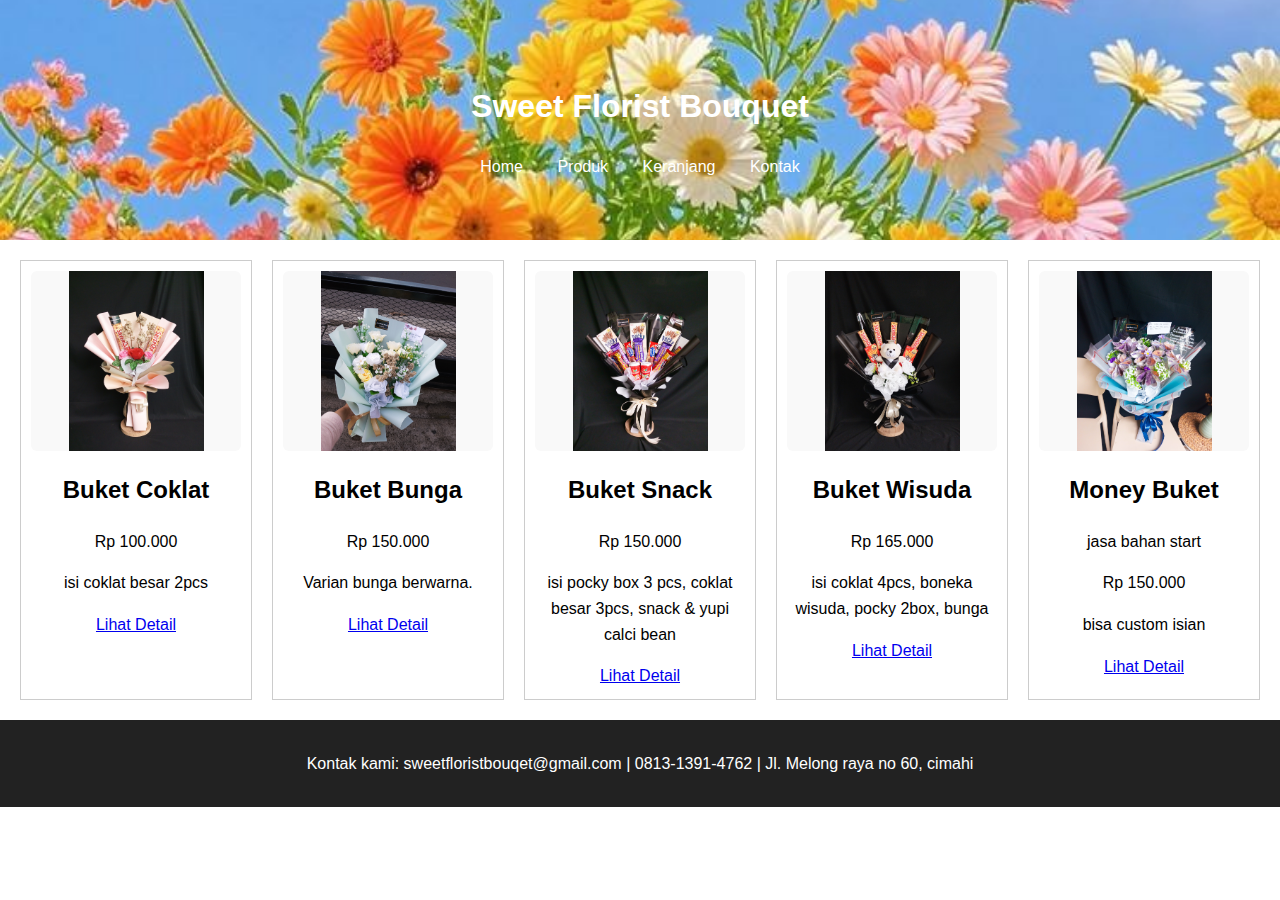
<file: [20924802]_Ecommerce_UAS/index.html>
<!DOCTYPE html>
<html lang="id">
<head>
  <meta charset="UTF-8">
  <meta name="viewport" content="width=device-width, initial-scale=1.0">
  <title>Toko Online Sederhana</title>
  <link rel="stylesheet" href="css/style.css">
</head>
<body>

  <header>
    <h1>Sweet Florist Bouquet</h1>
    <nav>
      <a href="index.html">Home</a>
      <a href="homeproduk.html">Produk</a>
      <a href="keranjang.html">Keranjang</a>
      <a href="kontak.html">Kontak</a>
    </nav>
  </header>

  <main class="produk-container">
    <div class="produk">
      <img src="image/buket coklat.jpg" alt="Produk 1">
      <h2>Buket Coklat</h2>
      <p>Rp 100.000</p>
      <p>isi coklat besar 2pcs</p>
      <a href="produk1.html">Lihat Detail</a>
    </div>
    <div class="produk">
      <img src="image/buket bunga.jpg" alt="Produk 2">
      <h2>Buket Bunga</h2>
      <p>Rp 150.000</p>
      <p>Varian bunga berwarna.</p>
      <a href="produk2.html">Lihat Detail</a>
    </div>
    <div class="produk">
      <img src="image/buket snack.jpg" alt="Produk 2">
      <h2>Buket Snack</h2>
      <p>Rp 150.000</p>
      <p>isi pocky box 3 pcs, coklat besar 3pcs, snack & yupi calci bean</p>
      <a href="produk3.html">Lihat Detail</a>
    </div>
    <div class="produk">
      <img src="image/buket wisuda.jpg" alt="Produk 2">
      <h2>Buket Wisuda</h2>
      <p>Rp 165.000</p>
      <p>isi coklat 4pcs, boneka wisuda, pocky 2box, bunga</p>
      <a href="produk4.html">Lihat Detail</a>
    </div>
    <div class="produk">
      <img src="image/money buket.jpg" alt="Produk 2">
      <h2>Money Buket</h2>
      <p>jasa bahan start</p>
      <p>Rp 150.000</p>
      <p>bisa custom isian</p>
      <a href="produk5.html">Lihat Detail</a>
    </div>
  </main>

  <footer>
    <p>Kontak kami: sweetfloristbouqet@gmail.com | 0813-1391-4762 | Jl. Melong raya no 60, cimahi</p>
  </footer>

</body>
</html>
</file>
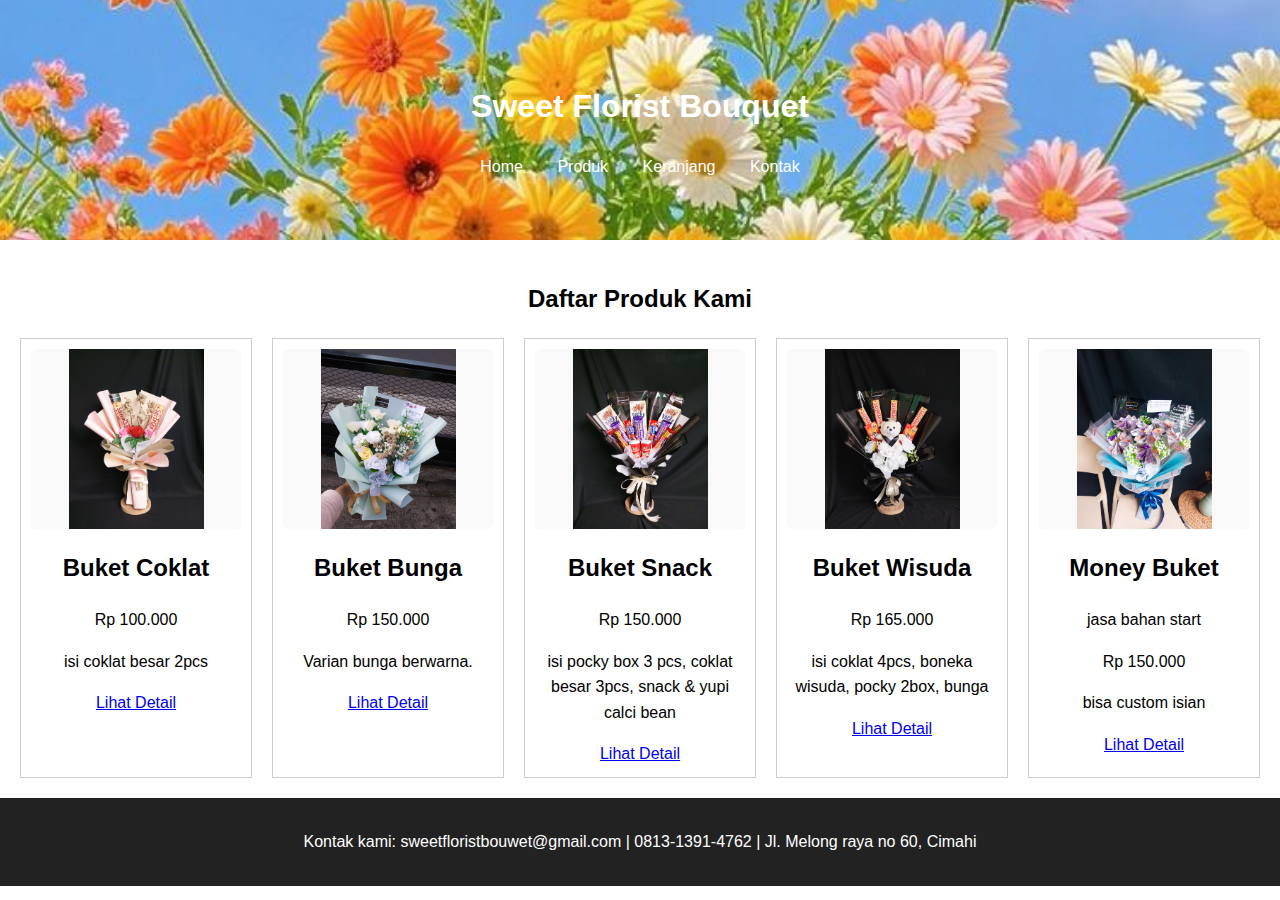
<file: [20924802]_Ecommerce_UAS/homeproduk.html>
<!DOCTYPE html>
<html lang="id">
<head>
  <meta charset="UTF-8">
  <meta name="viewport" content="width=device-width, initial-scale=1.0">
  <title>Semua Produk - Toko OnlineKu</title>
  <link rel="stylesheet" href="css/style.css">
</head>
<body>

  <header>
    <h1>Sweet Florist Bouquet</h1>
    <nav>
      <a href="index.html">Home</a>
      <a href="homeproduk.html">Produk</a>
      <a href="keranjang.html">Keranjang</a>
      <a href="kontak.html">Kontak</a>
    </nav>
  </header>

  <main>
    <h2 style="text-align:center;">Daftar Produk Kami</h2>
    <div class="produk-container">

      <div class="produk">
        <img src="image/buket coklat.jpg" alt="Produk 1">
        <h2>Buket Coklat</h2>
        <p>Rp 100.000</p>
        <p>isi coklat besar 2pcs</p>
        <a href="produk1.html">Lihat Detail</a>
      </div>
      <div class="produk">
        <img src="image/buket bunga.jpg" alt="Produk 2">
        <h2>Buket Bunga</h2>
        <p>Rp 150.000</p>
        <p>Varian bunga berwarna.</p>
        <a href="produk2.html">Lihat Detail</a>
      </div>
      <div class="produk">
        <img src="image/buket snack.jpg" alt="Produk 2">
        <h2>Buket Snack</h2>
        <p>Rp 150.000</p>
        <p>isi pocky box 3 pcs, coklat besar 3pcs, snack & yupi calci bean</p>
        <a href="produk3.html">Lihat Detail</a>
      </div>
      <div class="produk">
        <img src="image/buket wisuda.jpg" alt="Produk 2">
        <h2>Buket Wisuda</h2>
        <p>Rp 165.000</p>
        <p>isi coklat 4pcs, boneka wisuda, pocky 2box, bunga</p>
        <a href="produk4.html">Lihat Detail</a>
      </div>
      <div class="produk">
        <img src="image/money buket.jpg" alt="Produk 2">
        <h2>Money Buket</h2>
        <p>jasa bahan start</p>
        <p>Rp 150.000</p>
        <p>bisa custom isian</p>
        <a href="produk5.html">Lihat Detail</a>
      </div>
    </div>
  </main>

  <footer>
    <p>Kontak kami: sweetfloristbouwet@gmail.com | 0813-1391-4762 | Jl. Melong raya no 60, Cimahi</p>
  </footer>

</body>
</html>
</file>
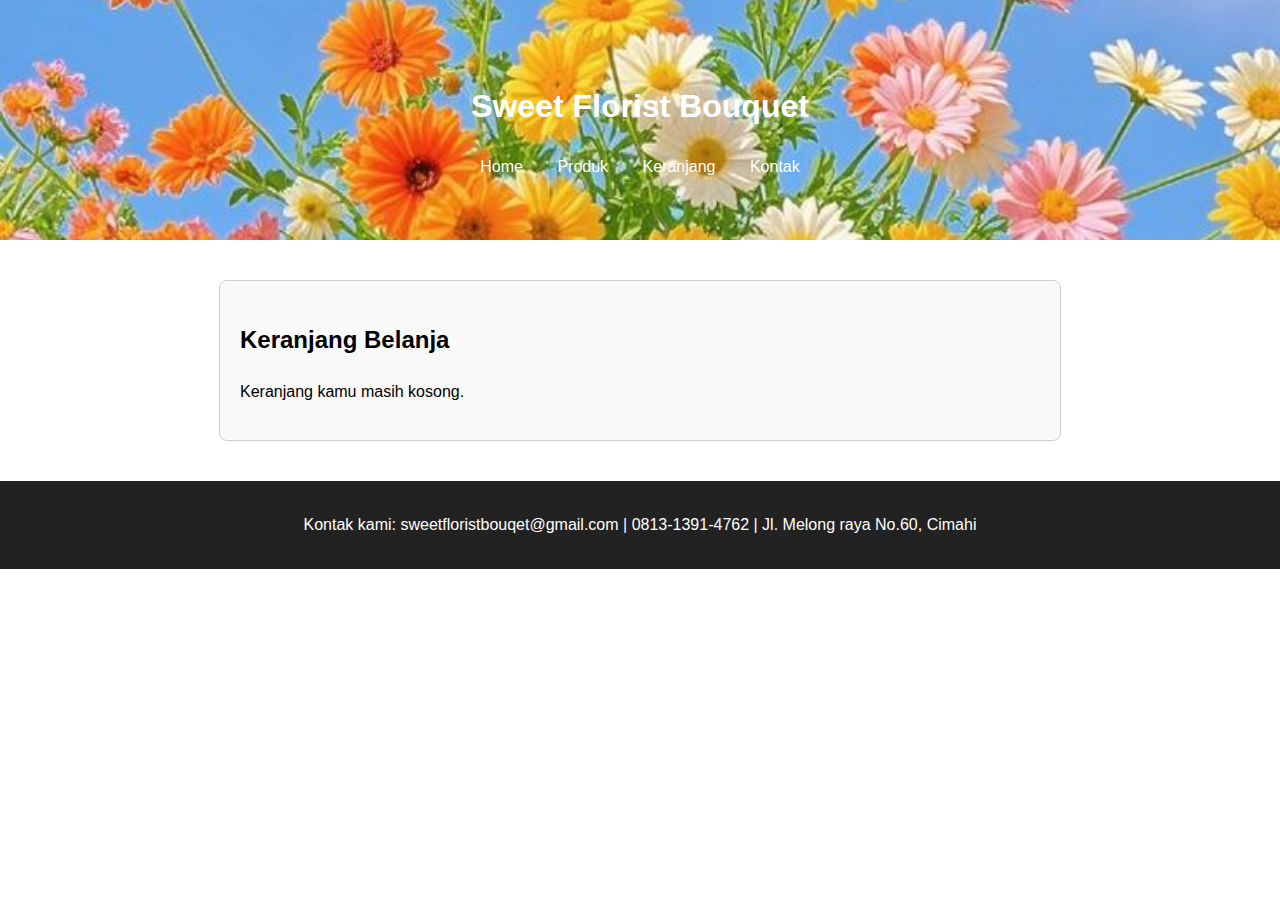
<file: [20924802]_Ecommerce_UAS/keranjang.html>
<!DOCTYPE html>
<html lang="id">
<head>
  <meta charset="UTF-8" />
  <meta name="viewport" content="width=device-width, initial-scale=1.0"/>
  <title>Keranjang Belanja</title>
  <link rel="stylesheet" href="css/style.css">
</head>
<body>

  <header>
    <h1>Sweet Florist Bouquet</h1>
    <nav>
      <a href="index.html">Home</a>
      <a href="homeproduk.html">Produk</a>
      <a href="keranjang.html">Keranjang</a>
      <a href="kontak.html">Kontak</a>
    </nav>
  </header>

  <div class="keranjang-container">
    <h2>Keranjang Belanja</h2>
    <div id="tabel-keranjang"></div>
  </div>

  <footer>
    <p>Kontak kami: sweetfloristbouqet@gmail.com | 0813-1391-4762 | Jl. Melong raya No.60, Cimahi</p>
  </footer>

  <script>
    function tampilkanKeranjang() {
      const keranjang = JSON.parse(localStorage.getItem("keranjang")) || [];
      const container = document.getElementById("tabel-keranjang");

      if (keranjang.length === 0) {
        container.innerHTML = "<p>Keranjang kamu masih kosong.</p>";
        return;
      }

      let total = 0;
      let html = `
        <table class="tabel-keranjang">
          <thead>
            <tr>
              <th>Gambar</th>
              <th>Nama Produk</th>
              <th>Harga</th>
              <th>Jumlah</th>
              <th>Subtotal</th>
              <th>Aksi</th>
            </tr>
          </thead>
          <tbody>
      `;

      keranjang.forEach((item, index) => {
        const subtotal = item.harga * item.jumlah;
        total += subtotal;
        html += `
          <tr>
            <td><img src="${item.gambar}" alt="${item.nama}"></td>
            <td>${item.nama}</td>
            <td>Rp ${item.harga.toLocaleString()}</td>
            <td>${item.jumlah}</td>
            <td>Rp ${subtotal.toLocaleString()}</td>
            <td><button class="hapus" onclick="hapusItem(${index})">Hapus</button></td>
          </tr>
        `;
      });

      html += `
          </tbody>
        </table>
        <div class="total">Total: Rp ${total.toLocaleString()}</div>
      `;

      container.innerHTML = html;
    }

    function hapusItem(index) {
      let keranjang = JSON.parse(localStorage.getItem("keranjang")) || [];
      keranjang.splice(index, 1);
      localStorage.setItem("keranjang", JSON.stringify(keranjang));
      tampilkanKeranjang();
    }

    document.addEventListener("DOMContentLoaded", tampilkanKeranjang);
  </script>

</body>
</html>
</file>
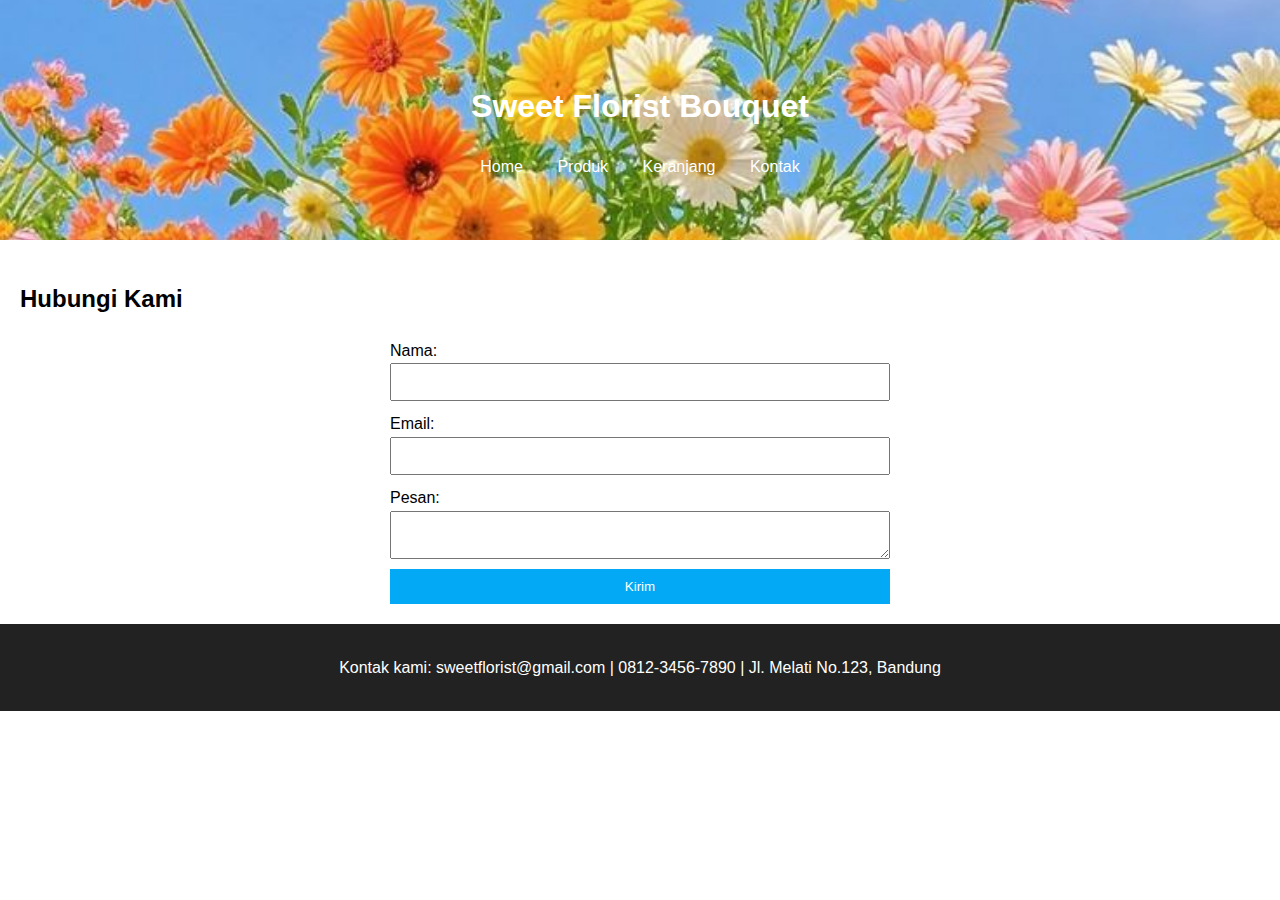
<file: [20924802]_Ecommerce_UAS/kontak.html>
<!DOCTYPE html>
<html lang="id">
<head>
  <meta charset="UTF-8">
  <meta name="viewport" content="width=device-width, initial-scale=1.0">
  <title>Kontak Kami</title>
  <link rel="stylesheet" href="css/style.css">
</head>
<body>

  <header>
    <h1>Sweet Florist Bouquet</h1>
    <nav>
      <a href="index.html">Home</a>
      <a href="homeproduk.html">Produk</a>
      <a href="keranjang.html">Keranjang</a>
      <a href="kontak.html">Kontak</a>
    </nav>
  </header>

  <main class="kontak-form">
    <h2>Hubungi Kami</h2>
    <form>
      <label>Nama:</label>
      <input type="text" name="nama" required>
      <label>Email:</label>
      <input type="email" name="email" required>
      <label>Pesan:</label>
      <textarea name="pesan" required></textarea>
      <button type="submit">Kirim</button>
    </form>
  </main>

  <footer>
    <p>Kontak kami: sweetflorist@gmail.com | 0812-3456-7890 | Jl. Melati No.123, Bandung</p>
  </footer>

</body>
</html>
</file>
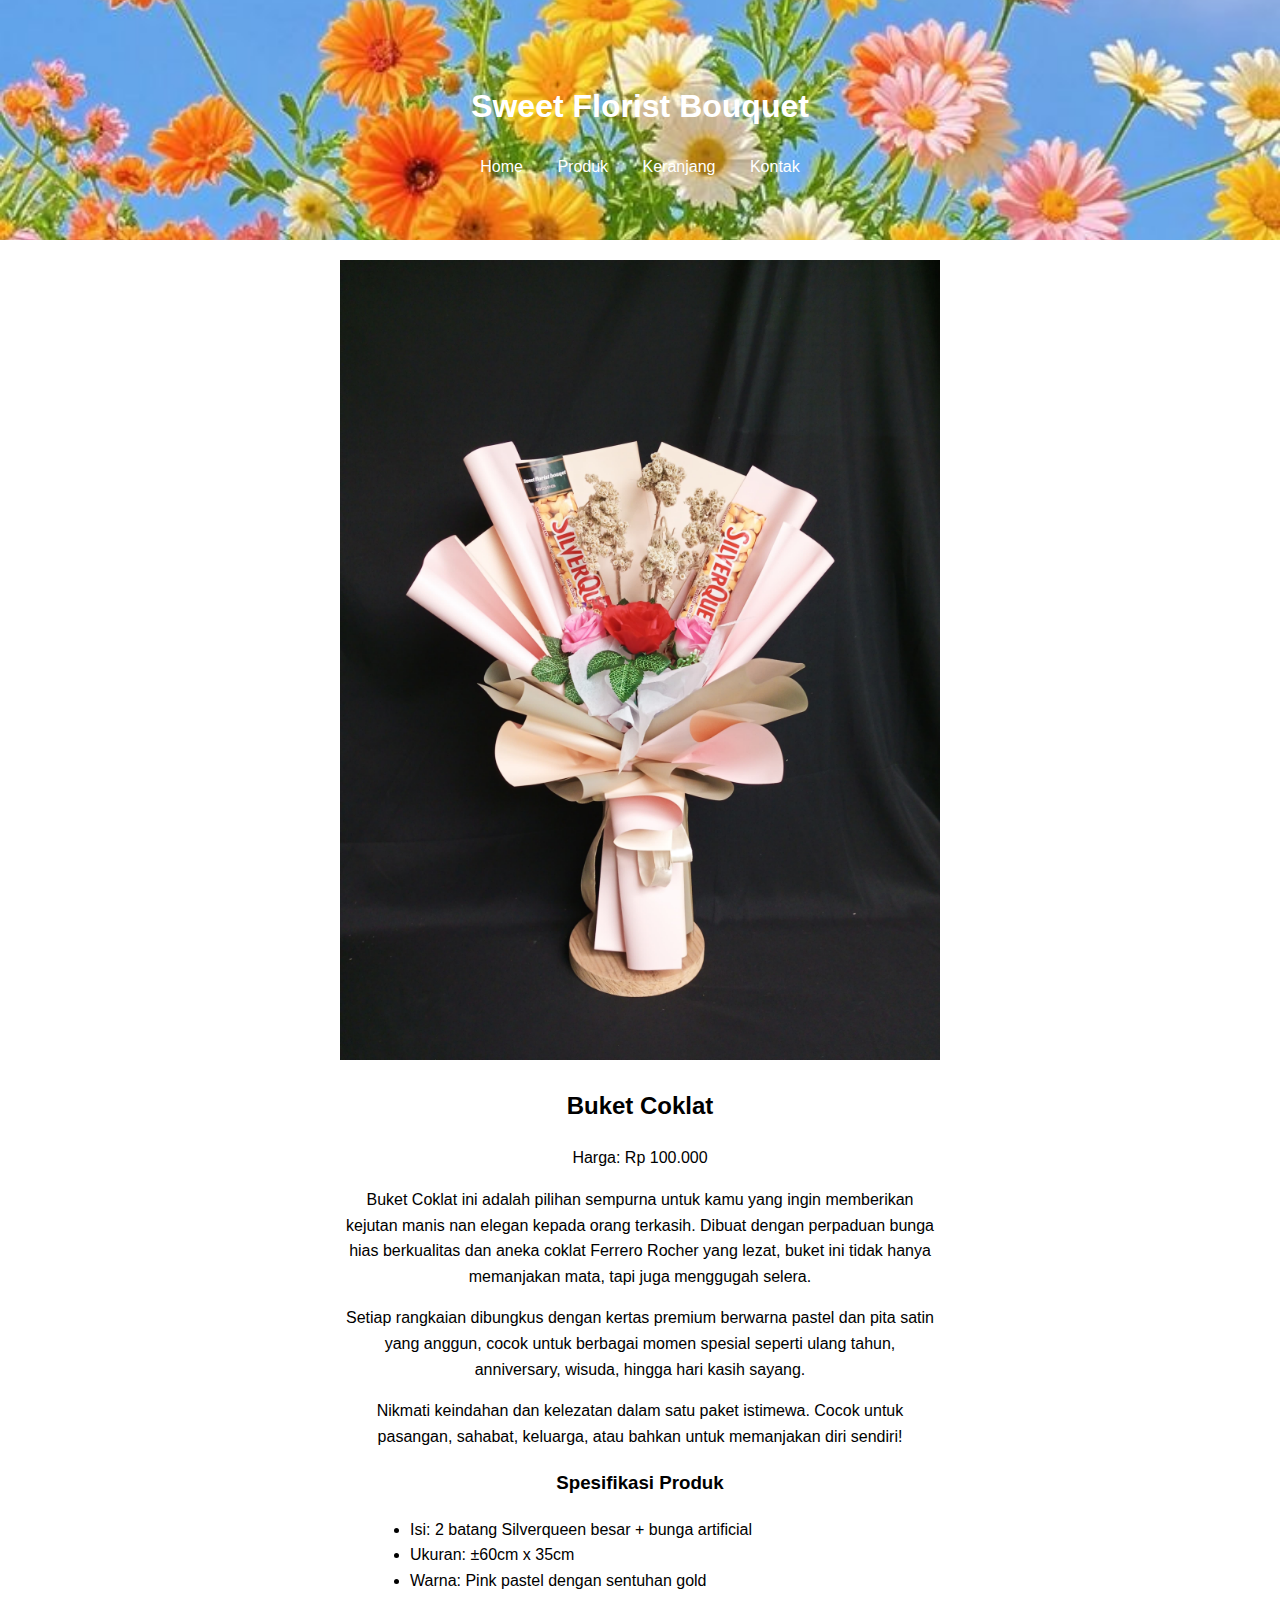
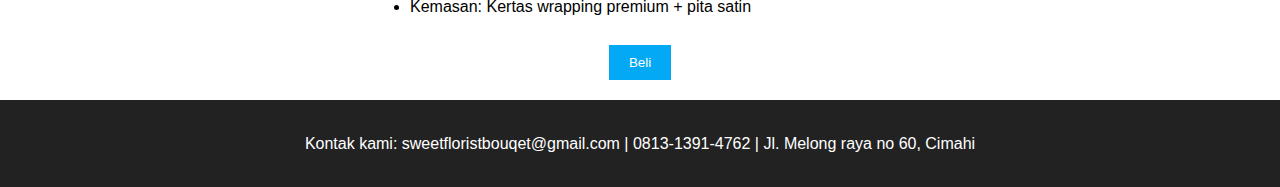
<file: [20924802]_Ecommerce_UAS/produk1.html>
<!DOCTYPE html>
<html lang="id">
<head>
  <meta charset="UTF-8">
  <meta name="viewport" content="width=device-width, initial-scale=1.0">
  <title>Detail Produk - Buket Coklat</title>
  <link rel="stylesheet" href="css/style.css">
</head>

<script>
  function tambahKeKeranjang() {
    const produk = {
      nama: "Buket Coklat",
      harga: 100000,
      gambar: "image/buket coklat.jpg",
      jumlah: 1
    };

    let keranjang = JSON.parse(localStorage.getItem("keranjang")) || [];

    const index = keranjang.findIndex(item => item.nama === produk.nama);
    if (index !== -1) {
      keranjang[index].jumlah += 1;
    } else {
      keranjang.push(produk);
    }

    localStorage.setItem("keranjang", JSON.stringify(keranjang));

    alert("Produk telah ditambahkan ke keranjang!");
  }
</script>

<body>

  <header>
    <h1>Sweet Florist Bouquet</h1>
    <nav>
      <a href="index.html">Home</a>
      <a href="homeproduk.html">Produk</a>
      <a href="keranjang.html">Keranjang</a>
      <a href="kontak.html">Kontak</a>
    </nav>
  </header>

  <main class="detail-produk">
    <img src="image/buket coklat.jpg" alt="Buket Coklat">
    <h2>Buket Coklat</h2>
    <p>Harga: Rp 100.000</p>

    <p>
      Buket Coklat ini adalah pilihan sempurna untuk kamu yang ingin memberikan kejutan manis nan elegan kepada orang terkasih. 
      Dibuat dengan perpaduan bunga hias berkualitas dan aneka coklat Ferrero Rocher yang lezat, buket ini tidak hanya memanjakan mata, 
      tapi juga menggugah selera.
    </p>
    <p>
      Setiap rangkaian dibungkus dengan kertas premium berwarna pastel dan pita satin yang anggun, cocok untuk berbagai momen spesial 
      seperti ulang tahun, anniversary, wisuda, hingga hari kasih sayang.
    </p>
    <p>
      Nikmati keindahan dan kelezatan dalam satu paket istimewa. Cocok untuk pasangan, sahabat, keluarga, atau bahkan untuk memanjakan diri sendiri!
    </p>

    <h3>Spesifikasi Produk</h3>
    <ul style="text-align: left; max-width: 500px; margin: 0 auto;">
      <li>Isi: 2 batang Silverqueen besar + bunga artificial</li>
      <li>Ukuran: ±60cm x 35cm</li>
      <li>Warna: Pink pastel dengan sentuhan gold</li>
      <li>Kemasan: Kertas wrapping premium + pita satin</li>
    </ul>

    <br>
    <button onclick="tambahKeKeranjang()">Beli</button>

  </main>

  <footer>
    <p>Kontak kami: sweetfloristbouqet@gmail.com | 0813-1391-4762 | Jl. Melong raya no 60, Cimahi</p>
  </footer>

</body>
</html>
</file>
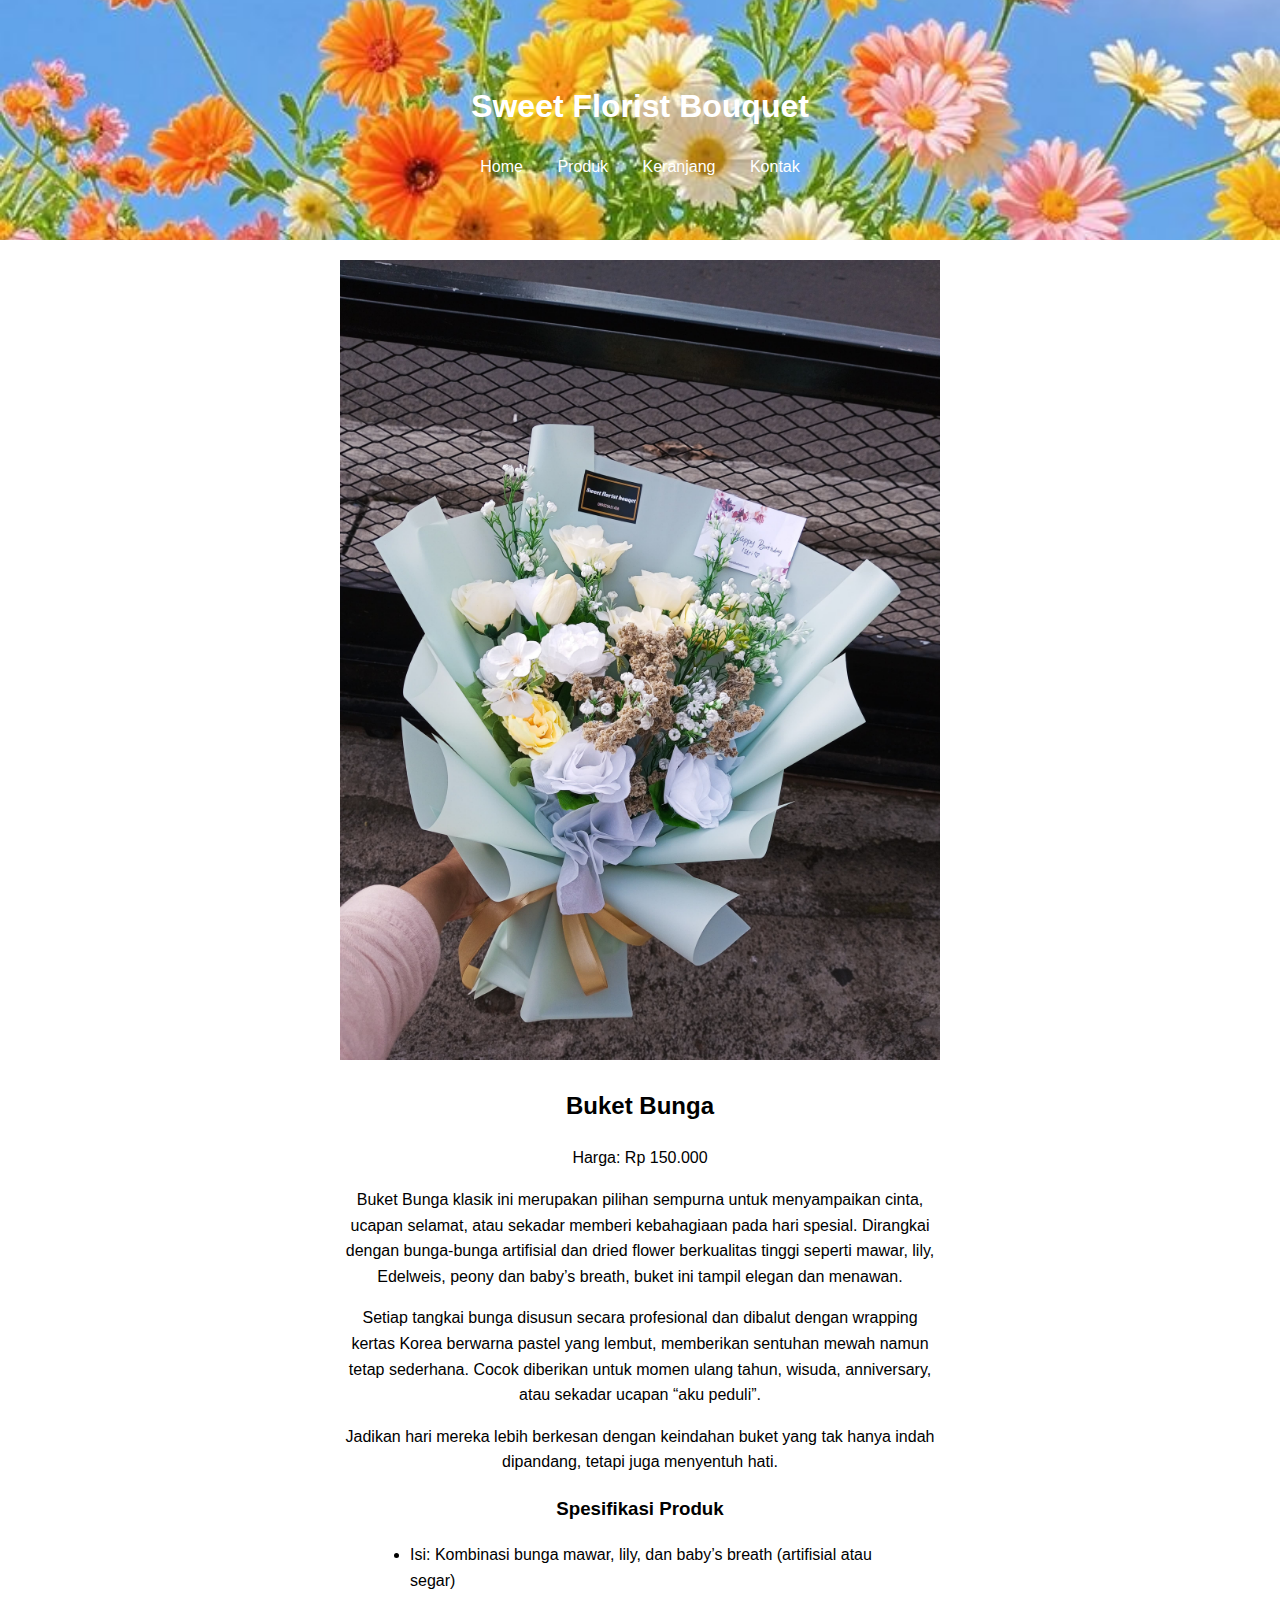
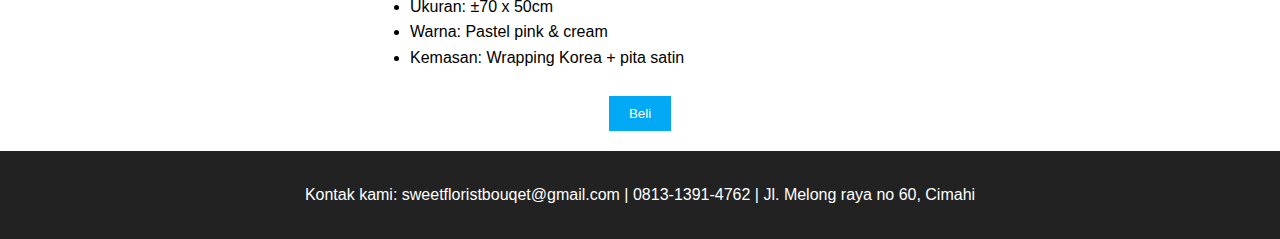
<file: [20924802]_Ecommerce_UAS/produk2.html>
<!DOCTYPE html>
<html lang="id">
<head>
  <meta charset="UTF-8">
  <meta name="viewport" content="width=device-width, initial-scale=1.0">
  <title>Detail Produk - Buket Bunga</title>
  <link rel="stylesheet" href="css/style.css">
</head>

<script>
  function tambahKeKeranjang() {
    const produk = {
      nama: "Buket Bunga",
      harga: 150000,
      gambar: "image/buket bunga.jpg",
      jumlah: 1
    };

  
    let keranjang = JSON.parse(localStorage.getItem("keranjang")) || [];

    const index = keranjang.findIndex(item => item.nama === produk.nama);
    if (index !== -1) {
      keranjang[index].jumlah += 1;
    } else {
      keranjang.push(produk);
    }

    localStorage.setItem("keranjang", JSON.stringify(keranjang));

    alert("Produk telah ditambahkan ke keranjang!");
  }
</script>
<body>

  <header>
    <h1>Sweet Florist Bouquet</h1>
    <nav>
      <a href="index.html">Home</a>
      <a href="homeproduk.html">Produk</a>
      <a href="keranjang.html">Keranjang</a>
      <a href="kontak.html">Kontak</a>
    </nav>
  </header>

  <main class="detail-produk">
    <img src="image/buket bunga.jpg" alt="Buket Bunga">
    <h2>Buket Bunga</h2>
    <p>Harga: Rp 150.000</p>

    <p>
      Buket Bunga klasik ini merupakan pilihan sempurna untuk menyampaikan cinta, ucapan selamat, atau sekadar memberi kebahagiaan pada hari spesial.
      Dirangkai dengan bunga-bunga artifisial dan dried flower berkualitas tinggi seperti mawar, lily, Edelweis, peony dan baby’s breath, buket ini tampil elegan dan menawan.
    </p>
    <p>
      Setiap tangkai bunga disusun secara profesional dan dibalut dengan wrapping kertas Korea berwarna pastel yang lembut, memberikan sentuhan mewah namun tetap sederhana.
      Cocok diberikan untuk momen ulang tahun, wisuda, anniversary, atau sekadar ucapan “aku peduli”.
    </p>
    <p>
      Jadikan hari mereka lebih berkesan dengan keindahan buket yang tak hanya indah dipandang, tetapi juga menyentuh hati.
    </p>

    <h3>Spesifikasi Produk</h3>
    <ul style="text-align: left; max-width: 500px; margin: 0 auto;">
      <li>Isi: Kombinasi bunga mawar, lily, dan baby’s breath (artifisial atau segar)</li>
      <li>Ukuran: ±70 x 50cm</li>
      <li>Warna: Pastel pink & cream</li>
      <li>Kemasan: Wrapping Korea + pita satin</li>
    </ul>

    <br>
    <button onclick="tambahKeKeranjang()">Beli</button>
  </main>

  <footer>
    <p>Kontak kami: sweetfloristbouqet@gmail.com | 0813-1391-4762 | Jl. Melong raya no 60, Cimahi</p>
  </footer>

</body>
</html>
</file>
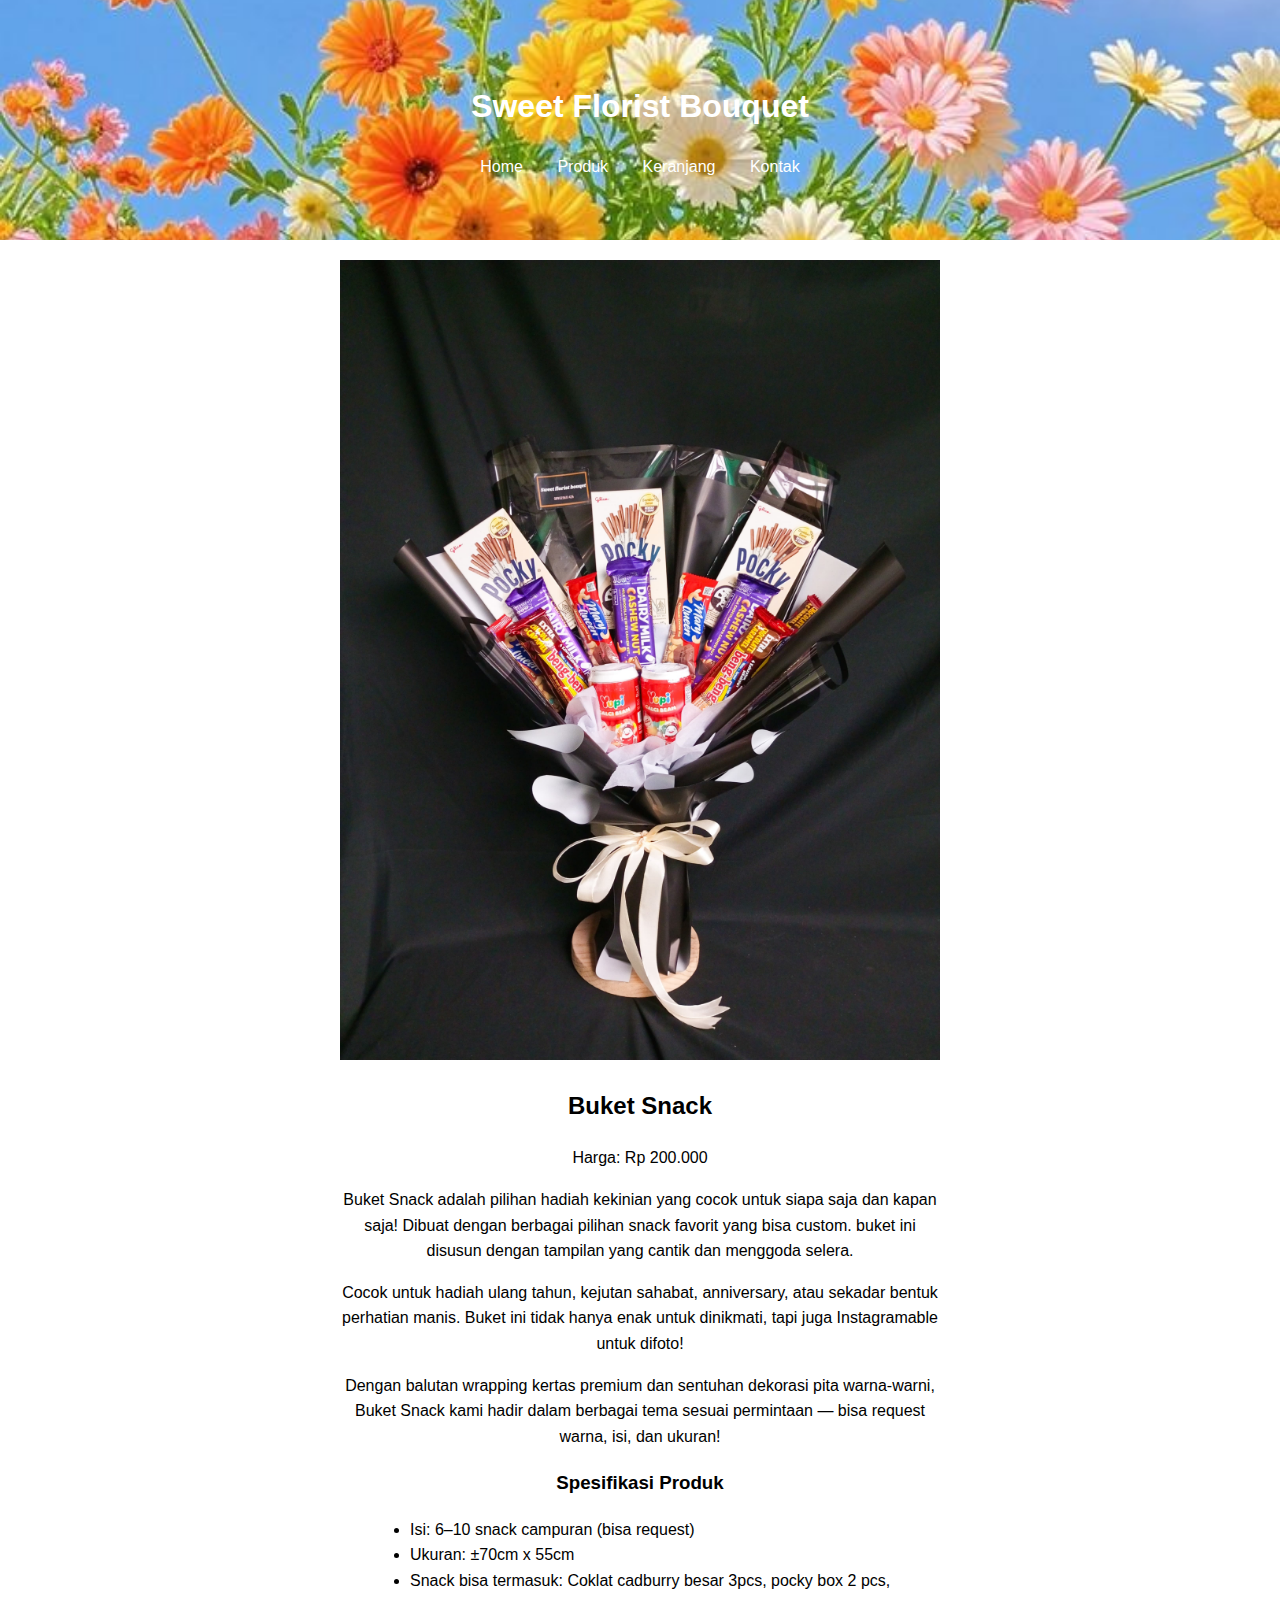
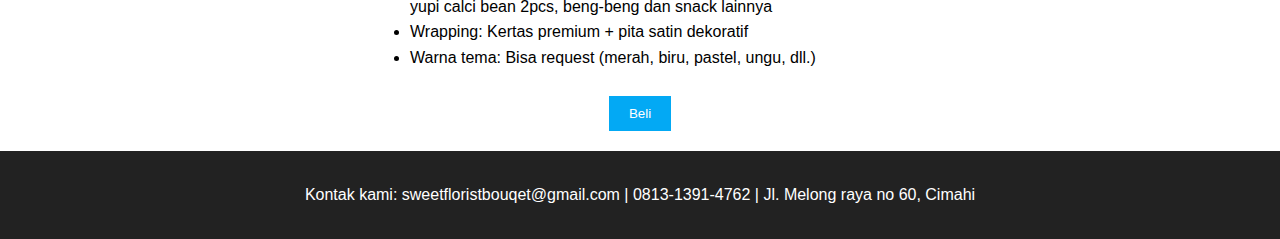
<file: [20924802]_Ecommerce_UAS/produk3.html>
<!DOCTYPE html>
<html lang="id">
<head>
  <meta charset="UTF-8">
  <meta name="viewport" content="width=device-width, initial-scale=1.0">
  <title>Detail Produk - Buket Bunga</title>
  <link rel="stylesheet" href="css/style.css">
</head>

<script>
    function tambahKeKeranjang() {
      const produk = {
        nama: "Buket Snack",
        harga: 165000,
        gambar: "image/buket snack.jpg",
        jumlah: 1
      };
  
      let keranjang = JSON.parse(localStorage.getItem("keranjang")) || [];
  
      const index = keranjang.findIndex(item => item.nama === produk.nama);
      if (index !== -1) {
        keranjang[index].jumlah += 1;
      } else {
        keranjang.push(produk);
      }
  
      localStorage.setItem("keranjang", JSON.stringify(keranjang));
  
      alert("Produk telah ditambahkan ke keranjang!");
    }
  </script>
<body>

  <header>
    <h1>Sweet Florist Bouquet</h1>
    <nav>
      <a href="index.html">Home</a>
      <a href="homeproduk.html">Produk</a>
      <a href="keranjang.html">Keranjang</a>
      <a href="kontak.html">Kontak</a>
    </nav>
  </header>

  <main class="detail-produk">
    <img src="image/buket snack.jpg" alt="Buket Bunga">
    <h2>Buket Snack</h2>
    <p>Harga: Rp 200.000</p>

    <p>
        Buket Snack adalah pilihan hadiah kekinian yang cocok untuk siapa saja dan kapan saja! Dibuat dengan berbagai pilihan snack favorit yang bisa custom. buket ini disusun dengan tampilan yang cantik dan menggoda selera.
      </p>
      <p>
        Cocok untuk hadiah ulang tahun, kejutan sahabat, anniversary, atau sekadar bentuk perhatian manis. Buket ini tidak hanya enak untuk dinikmati, tapi juga Instagramable untuk difoto!
      </p>
      <p>
        Dengan balutan wrapping kertas premium dan sentuhan dekorasi pita warna-warni, Buket Snack kami hadir dalam berbagai tema sesuai permintaan — bisa request warna, isi, dan ukuran!
      </p>
      

    <h3>Spesifikasi Produk</h3>
    <ul style="text-align: left; max-width: 500px; margin: 0 auto;">
        <li>Isi: 6–10 snack campuran (bisa request)</li>
        <li>Ukuran: ±70cm x 55cm</li>
        <li>Snack bisa termasuk: Coklat cadburry besar 3pcs, pocky box 2 pcs, yupi calci bean 2pcs, beng-beng dan snack lainnya</li>
        <li>Wrapping: Kertas premium + pita satin dekoratif</li>
        <li>Warna tema: Bisa request (merah, biru, pastel, ungu, dll.)</li>
    </ul>

    <br>
    <button onclick="tambahKeKeranjang()">Beli</button>
  </main>

  <footer>
    <p>Kontak kami: sweetfloristbouqet@gmail.com | 0813-1391-4762 | Jl. Melong raya no 60, Cimahi</p>
  </footer>

</body>
</html>
</file>
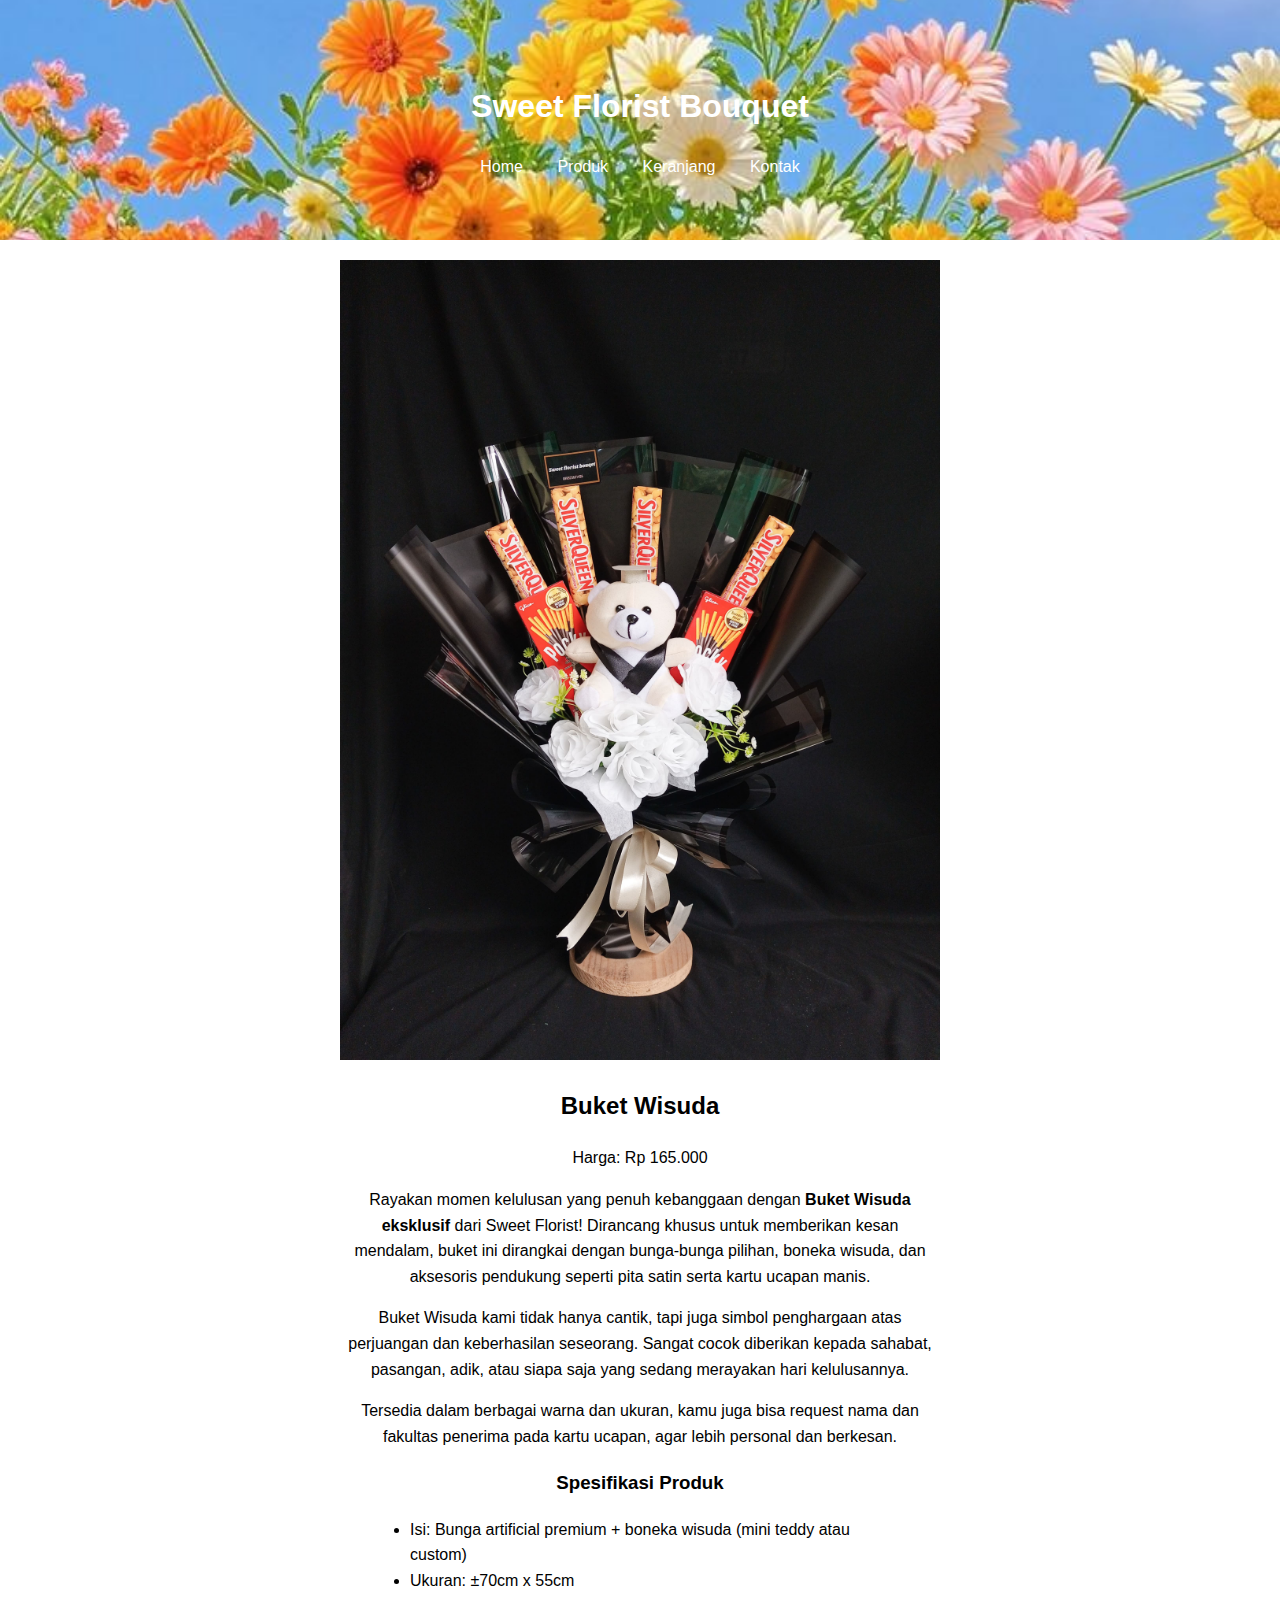
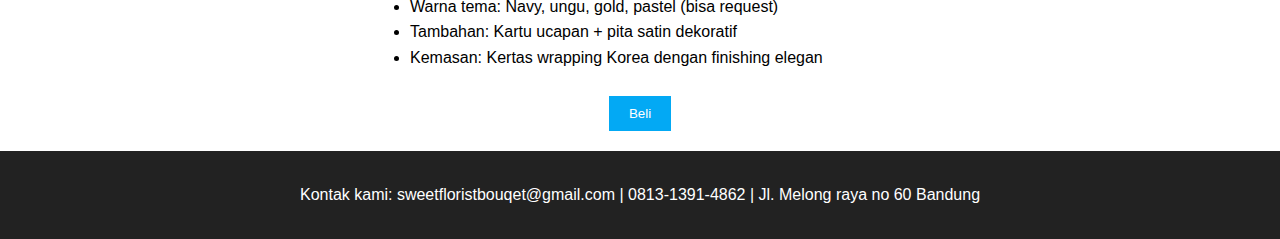
<file: [20924802]_Ecommerce_UAS/produk4.html>
<!DOCTYPE html>
<html lang="id">
<head>
  <meta charset="UTF-8">
  <meta name="viewport" content="width=device-width, initial-scale=1.0">
  <title>Detail Produk - Buket Bunga</title>
  <link rel="stylesheet" href="css/style.css">
</head>

<script>
    function tambahKeKeranjang() {
      const produk = {
        nama: "Buket Wisuda",
        harga: 165000,
        gambar: "image/buket wisuda.jpg",
        jumlah: 1
      };
  

      let keranjang = JSON.parse(localStorage.getItem("keranjang")) || [];
  

      const index = keranjang.findIndex(item => item.nama === produk.nama);
      if (index !== -1) {
        keranjang[index].jumlah += 1;
      } else {
        keranjang.push(produk);
      }
  
      localStorage.setItem("keranjang", JSON.stringify(keranjang));
  
      alert("Produk telah ditambahkan ke keranjang!");
    }
  </script>
<body>

  <header>
    <h1>Sweet Florist Bouquet</h1>
    <nav>
      <a href="index.html">Home</a>
      <a href="homeproduk.html">Produk</a>
      <a href="keranjang.html">Keranjang</a>
      <a href="kontak.html">Kontak</a>
    </nav>
  </header>

  <main class="detail-produk">
    <img src="image/buket wisuda.jpg" alt="Buket Bunga">
    <h2>Buket Wisuda</h2>
    <p>Harga: Rp 165.000</p>

    <p>
        Rayakan momen kelulusan yang penuh kebanggaan dengan <strong>Buket Wisuda eksklusif</strong> dari Sweet Florist! Dirancang khusus untuk memberikan kesan mendalam, buket ini dirangkai dengan bunga-bunga pilihan, boneka wisuda, dan aksesoris pendukung seperti pita satin serta kartu ucapan manis.
      </p>
      <p>
        Buket Wisuda kami tidak hanya cantik, tapi juga simbol penghargaan atas perjuangan dan keberhasilan seseorang. Sangat cocok diberikan kepada sahabat, pasangan, adik, atau siapa saja yang sedang merayakan hari kelulusannya.
      </p>
      <p>
        Tersedia dalam berbagai warna dan ukuran, kamu juga bisa request nama dan fakultas penerima pada kartu ucapan, agar lebih personal dan berkesan.
      </p>
      

    <h3>Spesifikasi Produk</h3>
    <ul style="text-align: left; max-width: 500px; margin: 0 auto;">
        <li>Isi: Bunga artificial premium + boneka wisuda (mini teddy atau custom)</li>
        <li>Ukuran: ±70cm x 55cm</li>
        <li>Warna tema: Navy, ungu, gold, pastel (bisa request)</li>
        <li>Tambahan: Kartu ucapan + pita satin dekoratif</li>
        <li>Kemasan: Kertas wrapping Korea dengan finishing elegan</li>
    </ul>

    <br>
    <button onclick="tambahKeKeranjang()">Beli</button>
  </main>

  <footer>
    <p>Kontak kami: sweetfloristbouqet@gmail.com | 0813-1391-4862 | Jl. Melong raya no 60 Bandung</p>
  </footer>

</body>
</html>
</file>
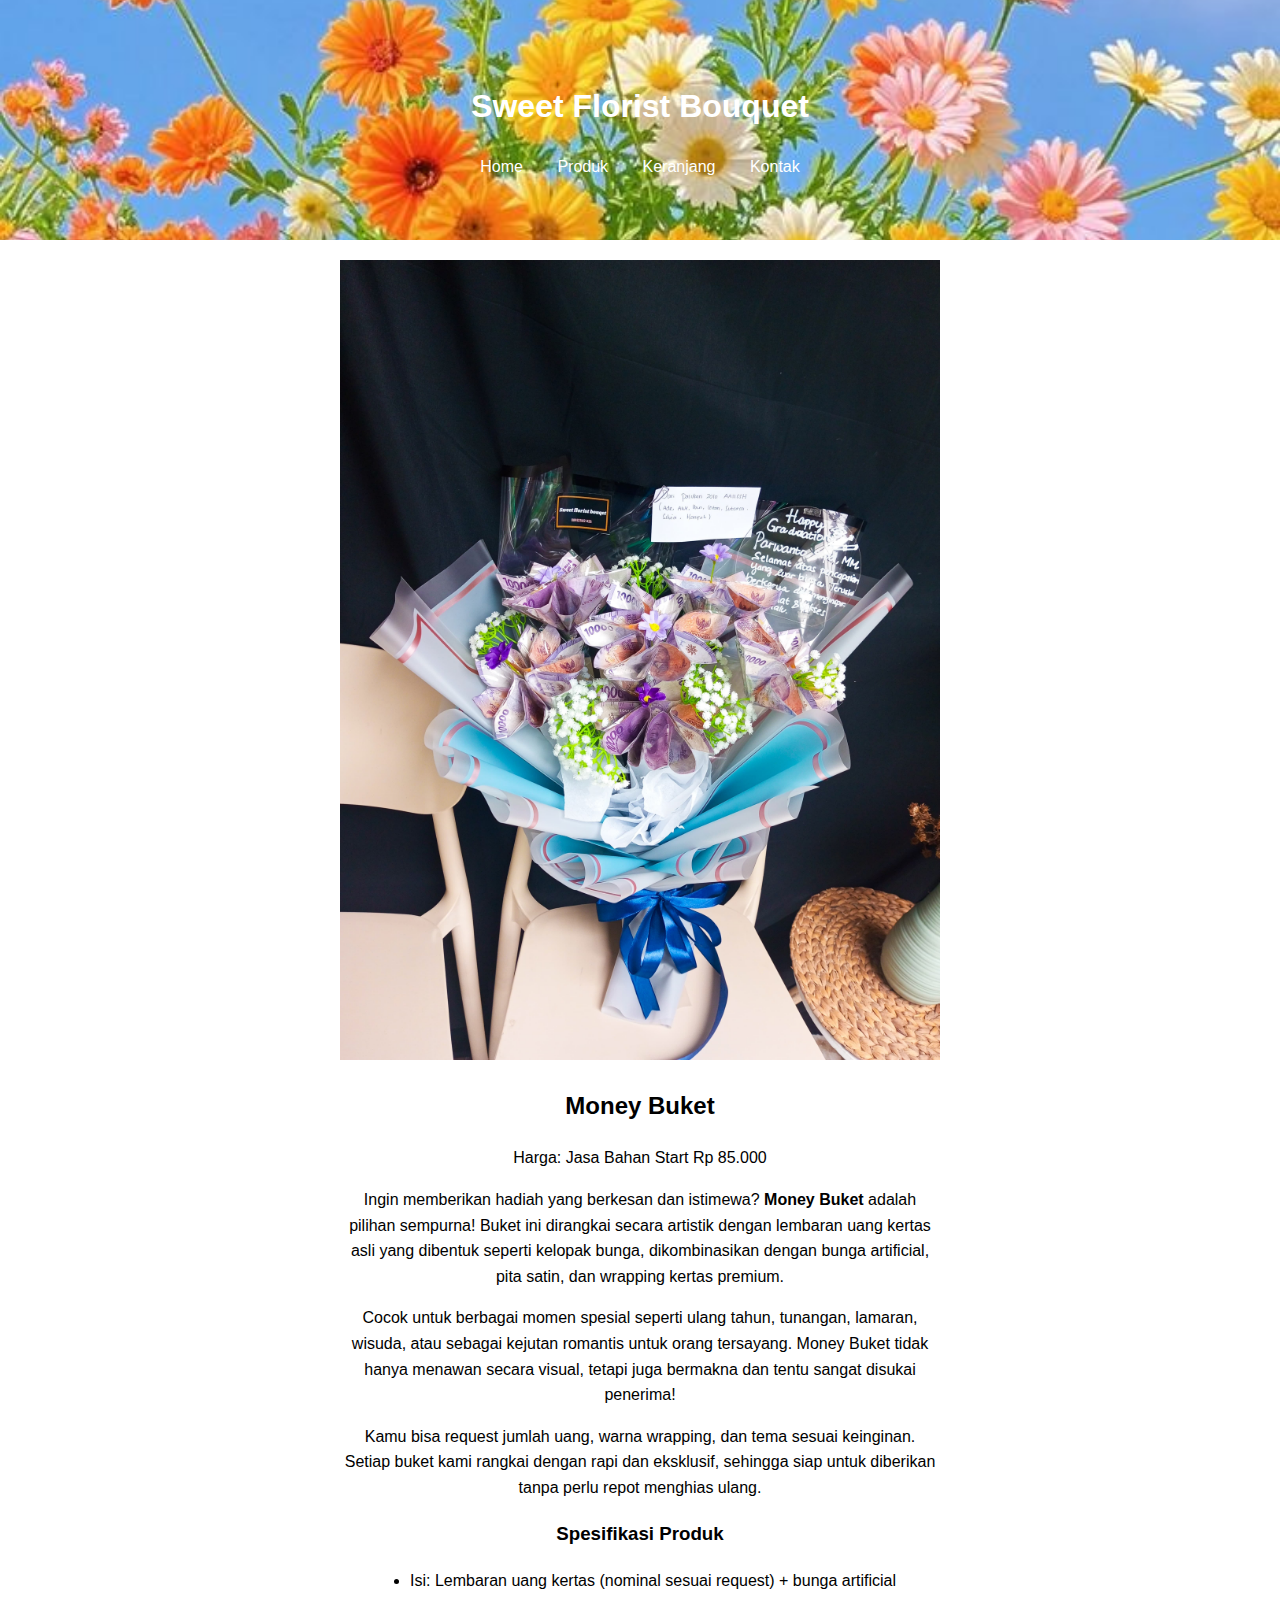
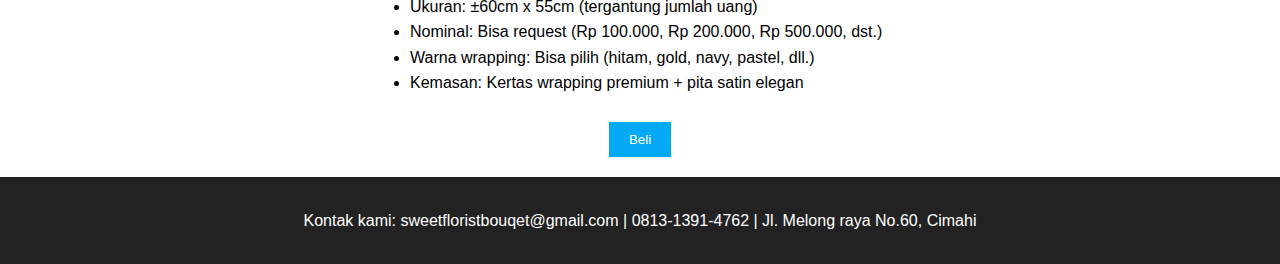
<file: [20924802]_Ecommerce_UAS/produk5.html>
<!DOCTYPE html>
<html lang="id">
<head>
  <meta charset="UTF-8">
  <meta name="viewport" content="width=device-width, initial-scale=1.0">
  <title>Detail Produk - Buket Bunga</title>
  <link rel="stylesheet" href="css/style.css">
</head>

<script>
    function tambahKeKeranjang() {
      const produk = {
        nama: "Money Buket",
        harga: 850000,
        gambar: "image/money buket.jpg",
        jumlah: 1
      };
  

      let keranjang = JSON.parse(localStorage.getItem("keranjang")) || [];
  

      const index = keranjang.findIndex(item => item.nama === produk.nama);
      if (index !== -1) {
        keranjang[index].jumlah += 1;
      } else {
        keranjang.push(produk);
      }
  

      localStorage.setItem("keranjang", JSON.stringify(keranjang));
  
      alert("Produk telah ditambahkan ke keranjang!");
    }
  </script>
<body>

  <header>
    <h1>Sweet Florist Bouquet</h1>
    <nav>
      <a href="index.html">Home</a>
      <a href="homeproduk.html">Produk</a>
      <a href="keranjang.html">Keranjang</a>
      <a href="kontak.html">Kontak</a>
    </nav>
  </header>

  <main class="detail-produk">
    <img src="image/money buket.jpg" alt="Buket Bunga">
    <h2>Money Buket</h2>
    <p>Harga: Jasa Bahan Start Rp 85.000</p>

    <p>
        Ingin memberikan hadiah yang berkesan dan istimewa? <strong>Money Buket</strong> adalah pilihan sempurna! Buket ini dirangkai secara artistik dengan lembaran uang kertas asli yang dibentuk seperti kelopak bunga, dikombinasikan dengan bunga artificial, pita satin, dan wrapping kertas premium.
      </p>
      <p>
        Cocok untuk berbagai momen spesial seperti ulang tahun, tunangan, lamaran, wisuda, atau sebagai kejutan romantis untuk orang tersayang. Money Buket tidak hanya menawan secara visual, tetapi juga bermakna dan tentu sangat disukai penerima!
      </p>
      <p>
        Kamu bisa request jumlah uang, warna wrapping, dan tema sesuai keinginan. Setiap buket kami rangkai dengan rapi dan eksklusif, sehingga siap untuk diberikan tanpa perlu repot menghias ulang.
      </p>
      

    <h3>Spesifikasi Produk</h3>
    <ul style="text-align: left; max-width: 500px; margin: 0 auto;">
        <li>Isi: Lembaran uang kertas (nominal sesuai request) + bunga artificial</li>
        <li>Ukuran: ±60cm x 55cm (tergantung jumlah uang)</li>
        <li>Nominal: Bisa request (Rp 100.000, Rp 200.000, Rp 500.000, dst.)</li>
        <li>Warna wrapping: Bisa pilih (hitam, gold, navy, pastel, dll.)</li>
        <li>Kemasan: Kertas wrapping premium + pita satin elegan</li>
    </ul>

    <br>
    <button onclick="tambahKeKeranjang()">Beli</button>
  </main>

  <footer>
    <p>Kontak kami: sweetfloristbouqet@gmail.com | 0813-1391-4762 | Jl. Melong raya No.60, Cimahi</p>
  </footer>

</body>
</html>
</file>
<file: [20924802]_Ecommerce_UAS/css/style.css>
body {
    font-family: 'Segoe UI', sans-serif;
    margin: 0;
    padding: 0;
    line-height: 1.6;
  }
  
  header {
    background-image: url('../image/backdrop.jpg');
    background-size: cover;   
    background-position: center; 
    color: white;
    padding: 60px 20px;         
    text-align: center;
  }
  
  
  nav a {
    color: white;
    margin: 0 15px;
    text-decoration: none;
  }
  
  footer {
    background: #222;
    color: white;
    text-align: center;
    padding: 15px;
  }
  
  main {
    padding: 20px;
  }
  

  .produk-container {
    display: grid;
    grid-template-columns: repeat(auto-fit, minmax(220px, 1fr));
    gap: 20px;
  }
  
  .produk {
    border: 1px solid #ccc;
    padding: 10px;
    text-align: center;
  }
  
  .produk img {
    width: 100%;
    height: auto;
    max-height: 180px;
    object-fit: contain;
    display: block;
    margin: 0 auto;
    background-color: #f9f9f9;
    border-radius: 6px;
  }
  
  
  
 
  .detail-produk {
    max-width: 600px;
    margin: auto;
    text-align: center;
  }
  
  .detail-produk img {
    max-width: 100%;
    height: auto;
  }
  
  button {
    background-color: #03a9f4;
    color: white;
    border: none;
    padding: 10px 20px;
    cursor: pointer;
  }
  
  .kontak-form form {
    max-width: 500px;
    margin: auto;
    display: flex;
    flex-direction: column;
  }
  
  .kontak-form input, .kontak-form textarea {
    margin-bottom: 10px;
    padding: 8px;
    font-size: 1em;
  }
  

  @media (max-width: 600px) {
    nav a {
      display: block;
      margin: 10px 0;
    }
  
    .produk-container {
      grid-template-columns: 1fr;
    }
  }


.keranjang-container {
  max-width: 800px;
  margin: 40px auto;
  padding: 20px;
  border: 1px solid #ccc;
  background: #f9f9f9;
  border-radius: 8px;
}

.tabel-keranjang {
  width: 100%;
  border-collapse: collapse;
}

.tabel-keranjang th,
.tabel-keranjang td {
  padding: 12px;
  text-align: center;
  border-bottom: 1px solid #ccc;
}

.tabel-keranjang th {
  background-color: #03f498;
  color: white;
}

.tabel-keranjang img {
  max-width: 60px;
  border-radius: 6px;
}

.total {
  font-weight: bold;
  font-size: 1.2em;
  text-align: right;
  padding-top: 15px;
}

button.hapus {
  background-color: red;
  color: white;
  border: none;
  padding: 6px 12px;
  cursor: pointer;
  border-radius: 4px;
}
</file>
